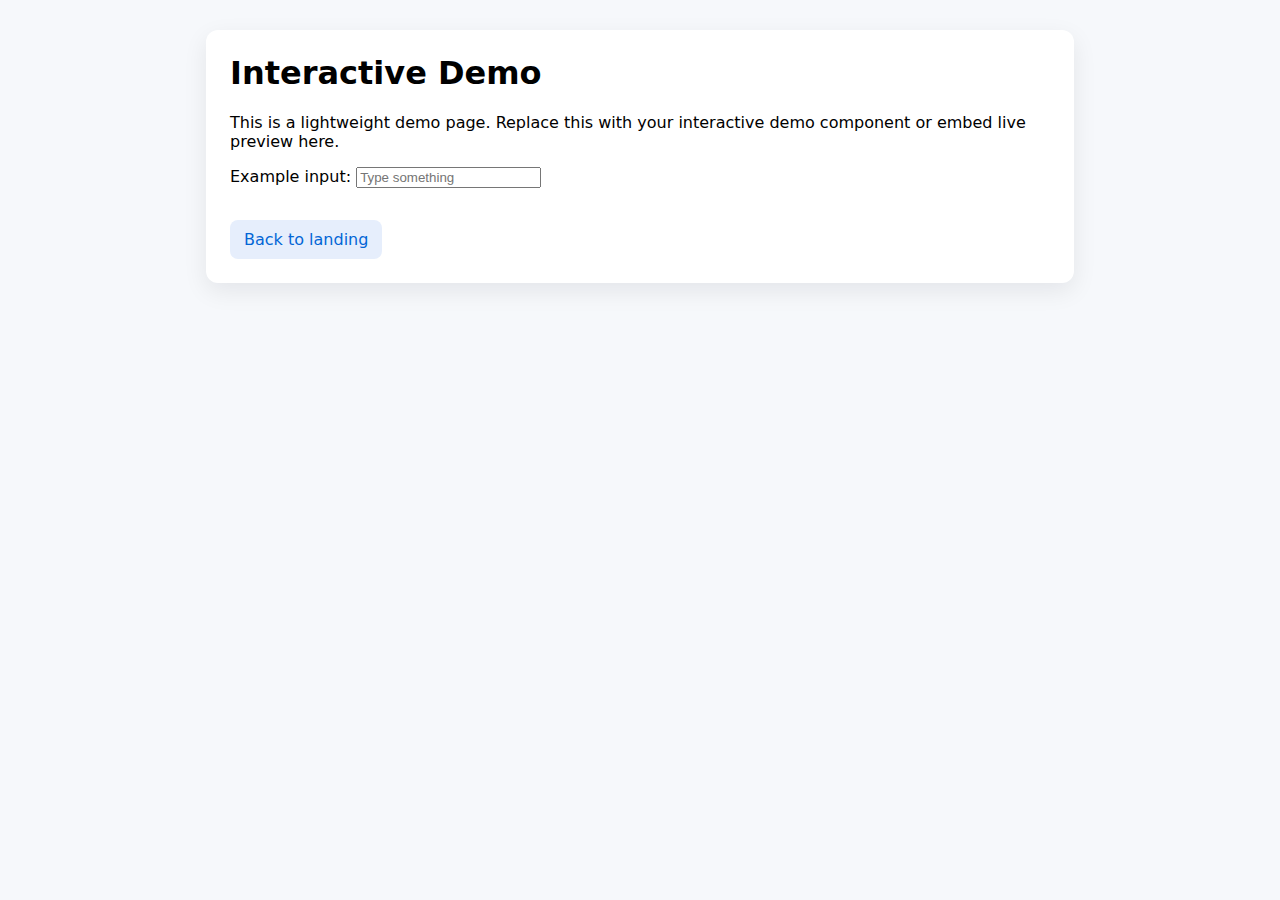
<file: demo.html>
<!doctype html>
<html lang="en">
<head>
  <meta charset="utf-8" />
  <meta name="viewport" content="width=device-width,initial-scale=1" />
  <title>Demo — MVP</title>
  <style>
    body{font-family:system-ui,Arial;background:#f6f8fb;margin:0;padding:30px}
    .card{max-width:820px;margin:0 auto;background:#fff;padding:24px;border-radius:12px;box-shadow:0 8px 24px rgba(2,6,23,0.08)}
    h1{margin-top:0}
    .back{display:inline-block;margin-top:16px;padding:10px 14px;background:#e6eefc;color:#0366d6;border-radius:8px;text-decoration:none}
  </style>
</head>
<body>
  <div class="card">
    <h1>Interactive Demo</h1>
    <p>This is a lightweight demo page. Replace this with your interactive demo component or embed live preview here.</p>

    <label>Example input: <input id="demo-input" placeholder="Type something"></label>
    <p id="demo-output" style="font-weight:600;color:#111"></p>

    <div>
      <a class="back" href="index.html#hero">Back to landing</a>
    </div>
  </div>

  <script>
    const input = document.getElementById('demo-input');
    const out = document.getElementById('demo-output');
    input.addEventListener('input', ()=> out.textContent = 'You typed: ' + input.value);
  </script>
</body>
</html>
</file>
